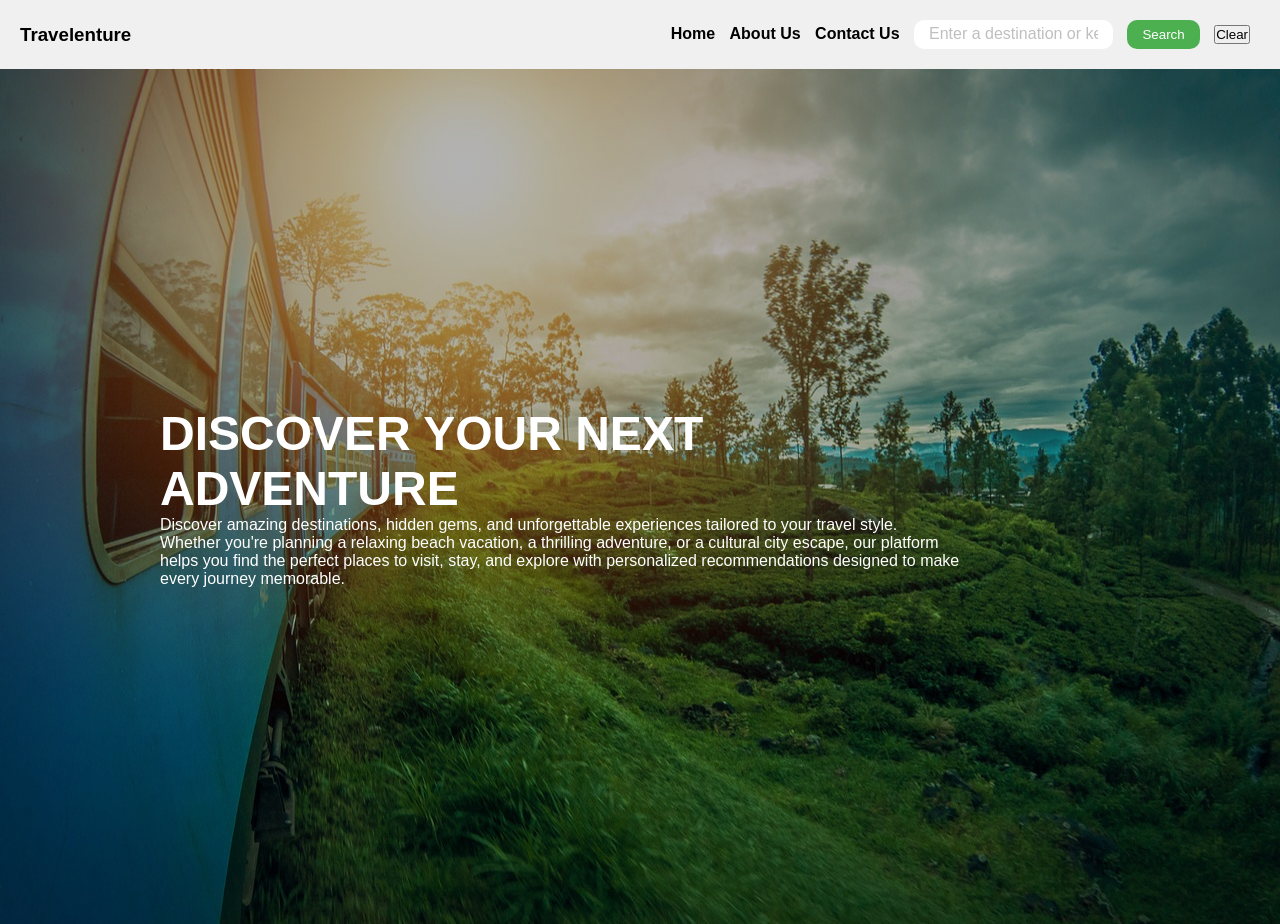
<file: index.html>
<!DOCTYPE html>
<html lang="en">
<head>
    <meta charset="UTF-8">
    <meta name="viewport" content="width=device-width, initial-scale=1.0">
    <title>Travel Recommendation App</title>
    <link rel="stylesheet" href="./travel_recommendation.css">
</head>
<body>
    <nav>
        <a href="./index.html"><h3>Travelenture</h3></a>
        <ul>
            <li><a href="./index.html">Home</a></li>
            <li><a href="./about.html">About Us</a></li>
            <li><a href="./contact.html">Contact Us</a></li>
            <li><input type="text" id="destinationSearch" placeholder="Enter a destination or keyword"></li>
            <li><button id="btn-search">Search</button></li>
            <li><button id="btn-clear">Clear</button></li>
        </ul>
    </nav>
    <div id="hero">
        <div id="content">
            <h1>DISCOVER YOUR NEXT ADVENTURE</h1>
            <p>Discover amazing destinations, hidden gems, and unforgettable experiences tailored to your travel style. Whether you're planning a relaxing beach vacation, a thrilling adventure, or a cultural city escape, our platform helps you find the perfect places to visit, stay, and explore with personalized recommendations designed to make every journey memorable.</p>
        </div>
        <div id="resultDiv">
            
        </div>
    </div>
    <script src="./travel_recommendation.js"></script>
</body>
</html>
</file>
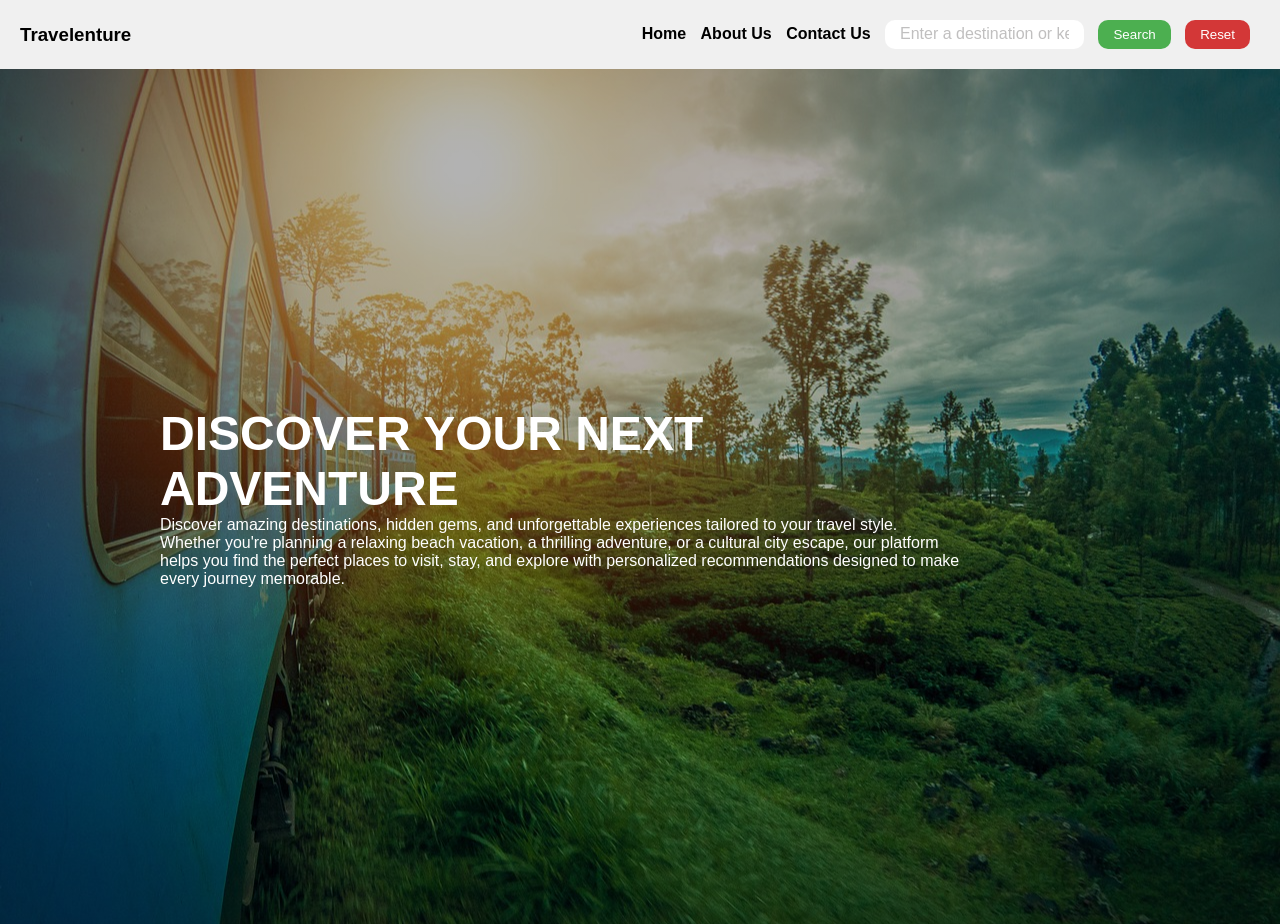
<file: travelRecommendation/index.html>
<!DOCTYPE html>
<html lang="en">
<head>
    <meta charset="UTF-8">
    <meta name="viewport" content="width=device-width, initial-scale=1.0">
    <title>Travel Recommendation App</title>
    <link rel="stylesheet" href="./travel_recommendation.css">
</head>
<body>
    <nav>
        <a href="./index.html"><h3>Travelenture</h3></a>
        <ul>
            <li><a href="./index.html">Home</a></li>
            <li><a href="./about.html">About Us</a></li>
            <li><a href="./contact.html">Contact Us</a></li>
            <li><input type="text" id="destinationSearch" placeholder="Enter a destination or keyword"></li>
            <li><button id="btn-search">Search</button></li>
            <li><button id="btn-reset">Reset</button></li>
        </ul>
    </nav>
    <div id="hero">
        <div id="content">
            <h1>DISCOVER YOUR NEXT ADVENTURE</h1>
            <p>Discover amazing destinations, hidden gems, and unforgettable experiences tailored to your travel style. Whether you're planning a relaxing beach vacation, a thrilling adventure, or a cultural city escape, our platform helps you find the perfect places to visit, stay, and explore with personalized recommendations designed to make every journey memorable.</p>
        </div>
        <div id="resultDiv">
            
        </div>
    </div>
    <script src="./travel_recommendation.js"></script>
</body>
</html>
</file>
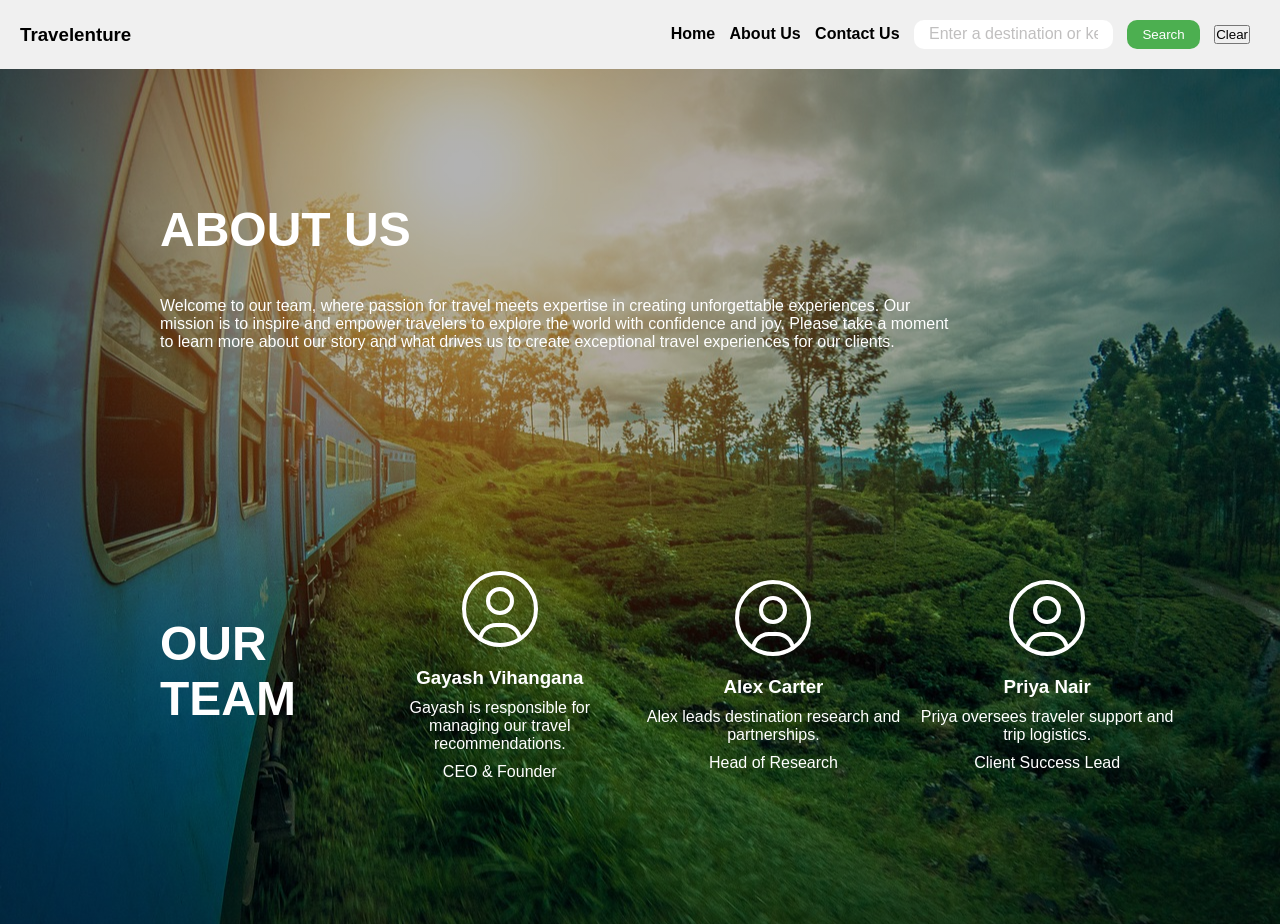
<file: about.html>
<!doctype html>
<html lang="en">
  <head>
    <meta charset="UTF-8" />
    <meta name="viewport" content="width=device-width, initial-scale=1.0" />
    <title>About Us</title>
    <link rel="stylesheet" href="./travel_recommendation.css" />
  </head>
  <body>
    <nav>
      <a href="./index.html"><h3>Travelenture</h3></a>
      <ul>
        <li><a href="./index.html">Home</a></li>
        <li><a href="./about.html">About Us</a></li>
        <li><a href="./contact.html">Contact Us</a></li>
        <li>
          <input
            type="text"
            id="destinationSearch"
            placeholder="Enter a destination or keyword"
          />
        </li>
        <li><button id="btn-search">Search</button></li>
        <li><button id="btn-clear">Clear</button></li>
      </ul>
    </nav>
    <div id="aboutHero">
      <h1>ABOUT US</h1>
      <p>
        Welcome to our team, where passion for travel meets expertise in
        creating unforgettable experiences. Our mission is to inspire and
        empower travelers to explore the world with confidence and joy. Please
        take a moment to learn more about our story and what drives us to create
        exceptional travel experiences for our clients.
      </p>
      <div class="team">
        <h2>OUR TEAM</h2>
        <div class="team-card">
          <svg
            class="w-[48px] h-[48px] text-gray-800 dark:text-white"
            aria-hidden="true"
            xmlns="http://www.w3.org/2000/svg"
            width="24"
            height="24"
            fill="none"
            viewBox="0 0 24 24"
          >
            <path
              stroke="currentColor"
              stroke-linecap="round"
              stroke-linejoin="round"
              stroke-width="1"
              d="M12 21a9 9 0 1 0 0-18 9 9 0 0 0 0 18Zm0 0a8.949 8.949 0 0 0 4.951-1.488A3.987 3.987 0 0 0 13 16h-2a3.987 3.987 0 0 0-3.951 3.512A8.948 8.948 0 0 0 12 21Zm3-11a3 3 0 1 1-6 0 3 3 0 0 1 6 0Z"
            />
          </svg>
          <h3>Gayash Vihangana</h3>
          <p>Gayash is responsible for managing our travel recommendations.</p>
          <span class="position"> CEO & Founder </span>
        </div>
        <div class="team-card">
          <svg
            class="w-[48px] h-[48px] text-gray-800 dark:text-white"
            aria-hidden="true"
            xmlns="http://www.w3.org/2000/svg"
            width="24"
            height="24"
            fill="none"
            viewBox="0 0 24 24"
          >
            <path
              stroke="currentColor"
              stroke-linecap="round"
              stroke-linejoin="round"
              stroke-width="1"
              d="M12 21a9 9 0 1 0 0-18 9 9 0 0 0 0 18Zm0 0a8.949 8.949 0 0 0 4.951-1.488A3.987 3.987 0 0 0 13 16h-2a3.987 3.987 0 0 0-3.951 3.512A8.948 8.948 0 0 0 12 21Zm3-11a3 3 0 1 1-6 0 3 3 0 0 1 6 0Z"
            />
          </svg>
          <h3>Alex Carter</h3>
          <p>Alex leads destination research and partnerships.</p>
          <span class="position"> Head of Research </span>
        </div>
        <div class="team-card">
          <svg
            class="w-[48px] h-[48px] text-gray-800 dark:text-white"
            aria-hidden="true"
            xmlns="http://www.w3.org/2000/svg"
            width="24"
            height="24"
            fill="none"
            viewBox="0 0 24 24"
          >
            <path
              stroke="currentColor"
              stroke-linecap="round"
              stroke-linejoin="round"
              stroke-width="1"
              d="M12 21a9 9 0 1 0 0-18 9 9 0 0 0 0 18Zm0 0a8.949 8.949 0 0 0 4.951-1.488A3.987 3.987 0 0 0 13 16h-2a3.987 3.987 0 0 0-3.951 3.512A8.948 8.948 0 0 0 12 21Zm3-11a3 3 0 1 1-6 0 3 3 0 0 1 6 0Z"
            />
          </svg>
          <h3>Priya Nair</h3>
          <p>Priya oversees traveler support and trip logistics.</p>
          <span class="position"> Client Success Lead </span>
        </div>
        
      </div>
    </div>
  </body>
</html>
</file>
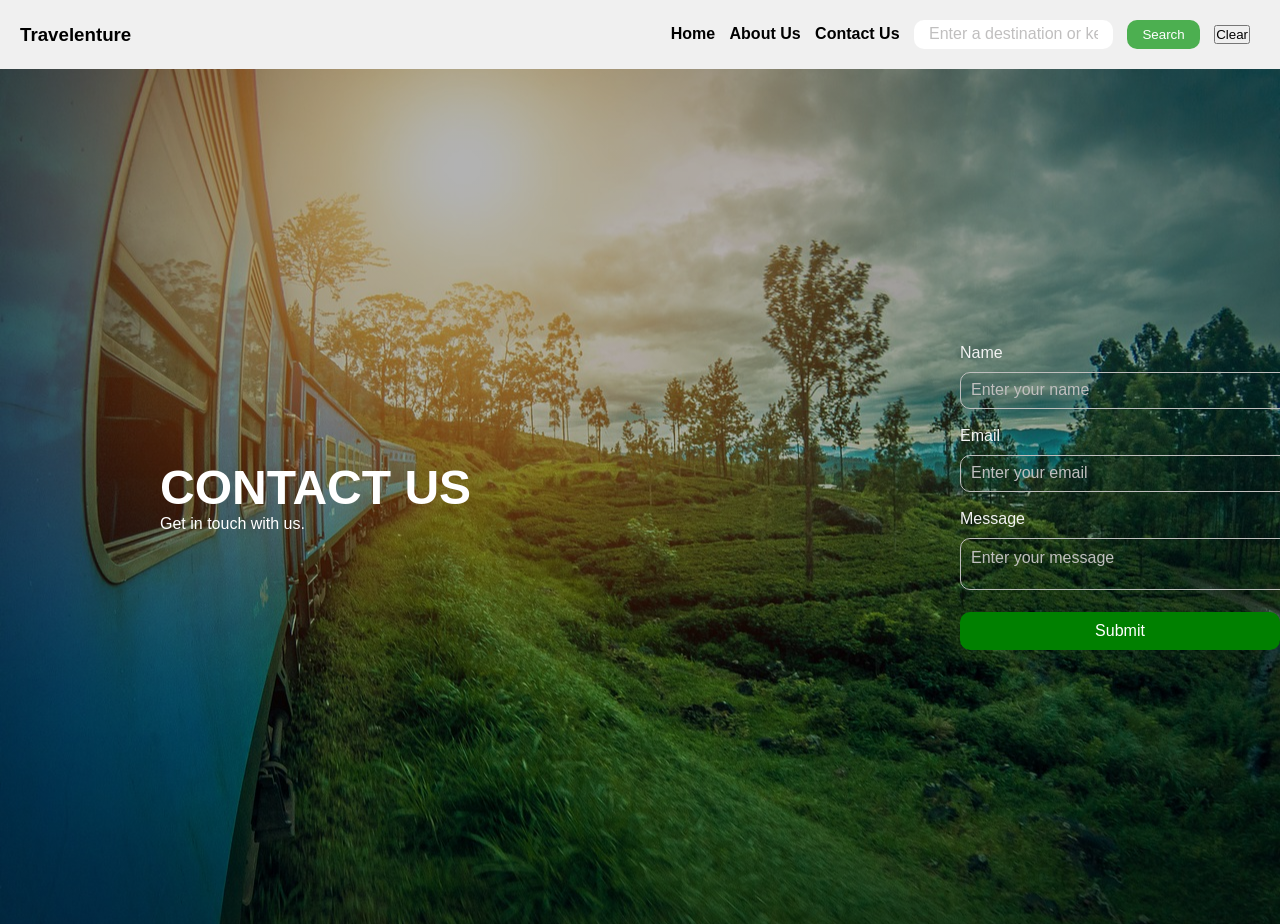
<file: contact.html>
<!DOCTYPE html>
<html lang="en">
<head>
    <meta charset="UTF-8">
    <meta name="viewport" content="width=device-width, initial-scale=1.0">
    <title>Contact Us</title>
    <link rel="stylesheet" href="./travel_recommendation.css">
</head>
<body>
    <nav>
        <a href="./index.html"><h3>Travelenture</h3></a>
        <ul>
            <li><a href="./index.html">Home</a></li>
            <li><a href="./about.html">About Us</a></li>
            <li><a href="./contact.html">Contact Us</a></li>
            <li><input type="text" id="destinationSearch" placeholder="Enter a destination or keyword"></li>
            <li><button id="btn-search">Search</button></li>
            <li><button id="btn-clear">Clear</button></li>
        </ul>
    </nav>
    <div id="contact-hero">
        <div class="contact-container">
            <h1>CONTACT US</h1>
            <p>Get in touch with us.</p>
        </div>
        <div class="form-container">
            <form action="#">
                <label for="name">Name</label><br>
                <input type="text" name="name" id="name" placeholder="Enter your name"><br><br>
                <label for="email">Email</label><br>
                <input type="text" name="email" id="email" placeholder="Enter your email"><br><br>
                <label for="message">Message</label><br>
                <textarea name="message" id="message" placeholder="Enter your message"></textarea><br><br>
                <button type="submit">Submit</button>
            </form>
        </div>
    </div>
</body>
</html>
</file>
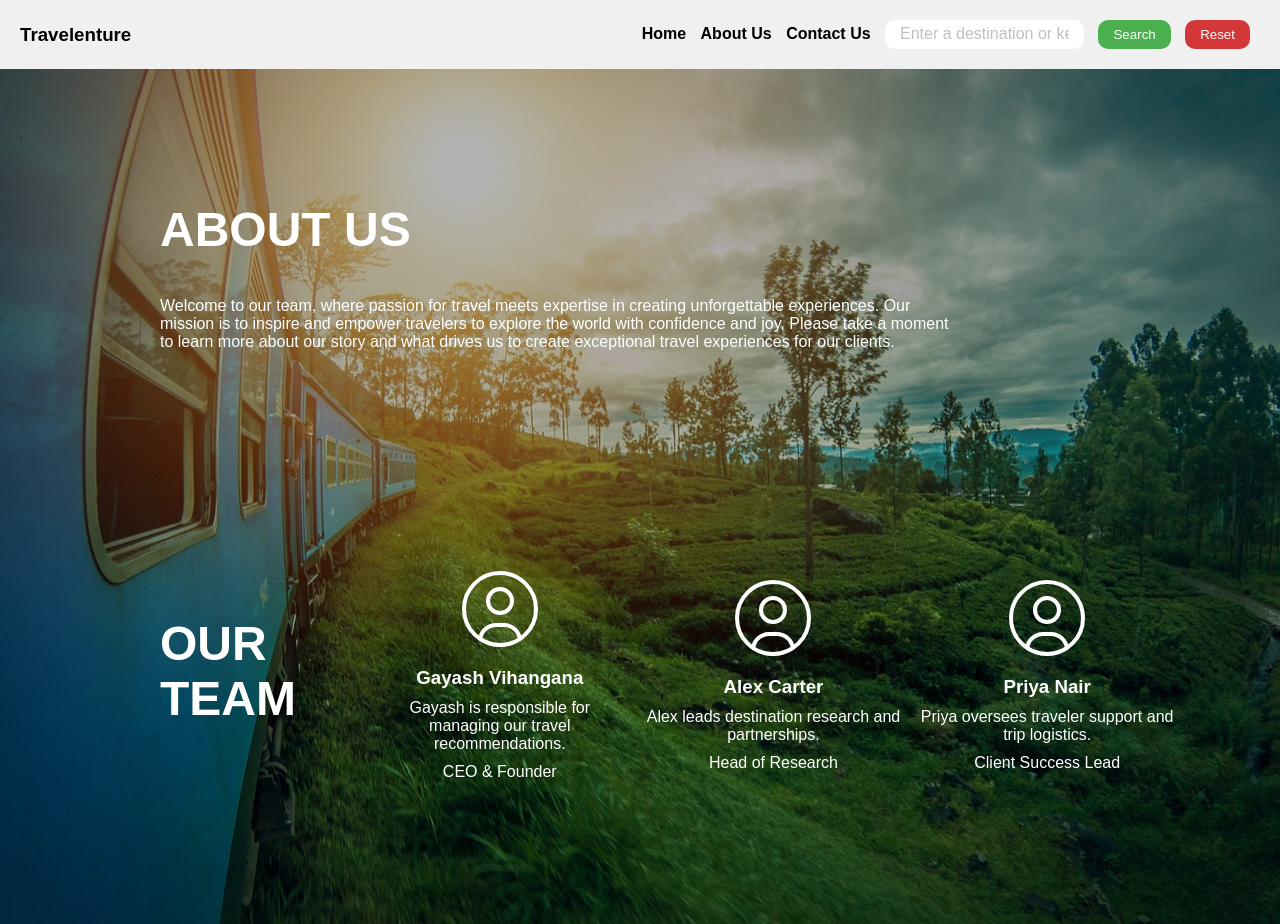
<file: travelRecommendation/about.html>
<!doctype html>
<html lang="en">
  <head>
    <meta charset="UTF-8" />
    <meta name="viewport" content="width=device-width, initial-scale=1.0" />
    <title>About Us</title>
    <link rel="stylesheet" href="./travel_recommendation.css" />
  </head>
  <body>
    <nav>
      <a href="./travel_recommendation.html"><h3>Travelenture</h3></a>
      <ul>
        <li><a href="./travel_recommendation.html">Home</a></li>
        <li><a href="./about.html">About Us</a></li>
        <li><a href="./contact.html">Contact Us</a></li>
        <li>
          <input
            type="text"
            id="destinationSearch"
            placeholder="Enter a destination or keyword"
          />
        </li>
        <li><button id="btn-search">Search</button></li>
        <li><button id="btn-reset">Reset</button></li>
      </ul>
    </nav>
    <div id="aboutHero">
      <h1>ABOUT US</h1>
      <p>
        Welcome to our team, where passion for travel meets expertise in
        creating unforgettable experiences. Our mission is to inspire and
        empower travelers to explore the world with confidence and joy. Please
        take a moment to learn more about our story and what drives us to create
        exceptional travel experiences for our clients.
      </p>
      <div class="team">
        <h2>OUR TEAM</h2>
        <div class="team-card">
          <svg
            class="w-[48px] h-[48px] text-gray-800 dark:text-white"
            aria-hidden="true"
            xmlns="http://www.w3.org/2000/svg"
            width="24"
            height="24"
            fill="none"
            viewBox="0 0 24 24"
          >
            <path
              stroke="currentColor"
              stroke-linecap="round"
              stroke-linejoin="round"
              stroke-width="1"
              d="M12 21a9 9 0 1 0 0-18 9 9 0 0 0 0 18Zm0 0a8.949 8.949 0 0 0 4.951-1.488A3.987 3.987 0 0 0 13 16h-2a3.987 3.987 0 0 0-3.951 3.512A8.948 8.948 0 0 0 12 21Zm3-11a3 3 0 1 1-6 0 3 3 0 0 1 6 0Z"
            />
          </svg>
          <h3>Gayash Vihangana</h3>
          <p>Gayash is responsible for managing our travel recommendations.</p>
          <span class="position"> CEO & Founder </span>
        </div>
        <div class="team-card">
          <svg
            class="w-[48px] h-[48px] text-gray-800 dark:text-white"
            aria-hidden="true"
            xmlns="http://www.w3.org/2000/svg"
            width="24"
            height="24"
            fill="none"
            viewBox="0 0 24 24"
          >
            <path
              stroke="currentColor"
              stroke-linecap="round"
              stroke-linejoin="round"
              stroke-width="1"
              d="M12 21a9 9 0 1 0 0-18 9 9 0 0 0 0 18Zm0 0a8.949 8.949 0 0 0 4.951-1.488A3.987 3.987 0 0 0 13 16h-2a3.987 3.987 0 0 0-3.951 3.512A8.948 8.948 0 0 0 12 21Zm3-11a3 3 0 1 1-6 0 3 3 0 0 1 6 0Z"
            />
          </svg>
          <h3>Alex Carter</h3>
          <p>Alex leads destination research and partnerships.</p>
          <span class="position"> Head of Research </span>
        </div>
        <div class="team-card">
          <svg
            class="w-[48px] h-[48px] text-gray-800 dark:text-white"
            aria-hidden="true"
            xmlns="http://www.w3.org/2000/svg"
            width="24"
            height="24"
            fill="none"
            viewBox="0 0 24 24"
          >
            <path
              stroke="currentColor"
              stroke-linecap="round"
              stroke-linejoin="round"
              stroke-width="1"
              d="M12 21a9 9 0 1 0 0-18 9 9 0 0 0 0 18Zm0 0a8.949 8.949 0 0 0 4.951-1.488A3.987 3.987 0 0 0 13 16h-2a3.987 3.987 0 0 0-3.951 3.512A8.948 8.948 0 0 0 12 21Zm3-11a3 3 0 1 1-6 0 3 3 0 0 1 6 0Z"
            />
          </svg>
          <h3>Priya Nair</h3>
          <p>Priya oversees traveler support and trip logistics.</p>
          <span class="position"> Client Success Lead </span>
        </div>
        
      </div>
    </div>
  </body>
</html>
</file>
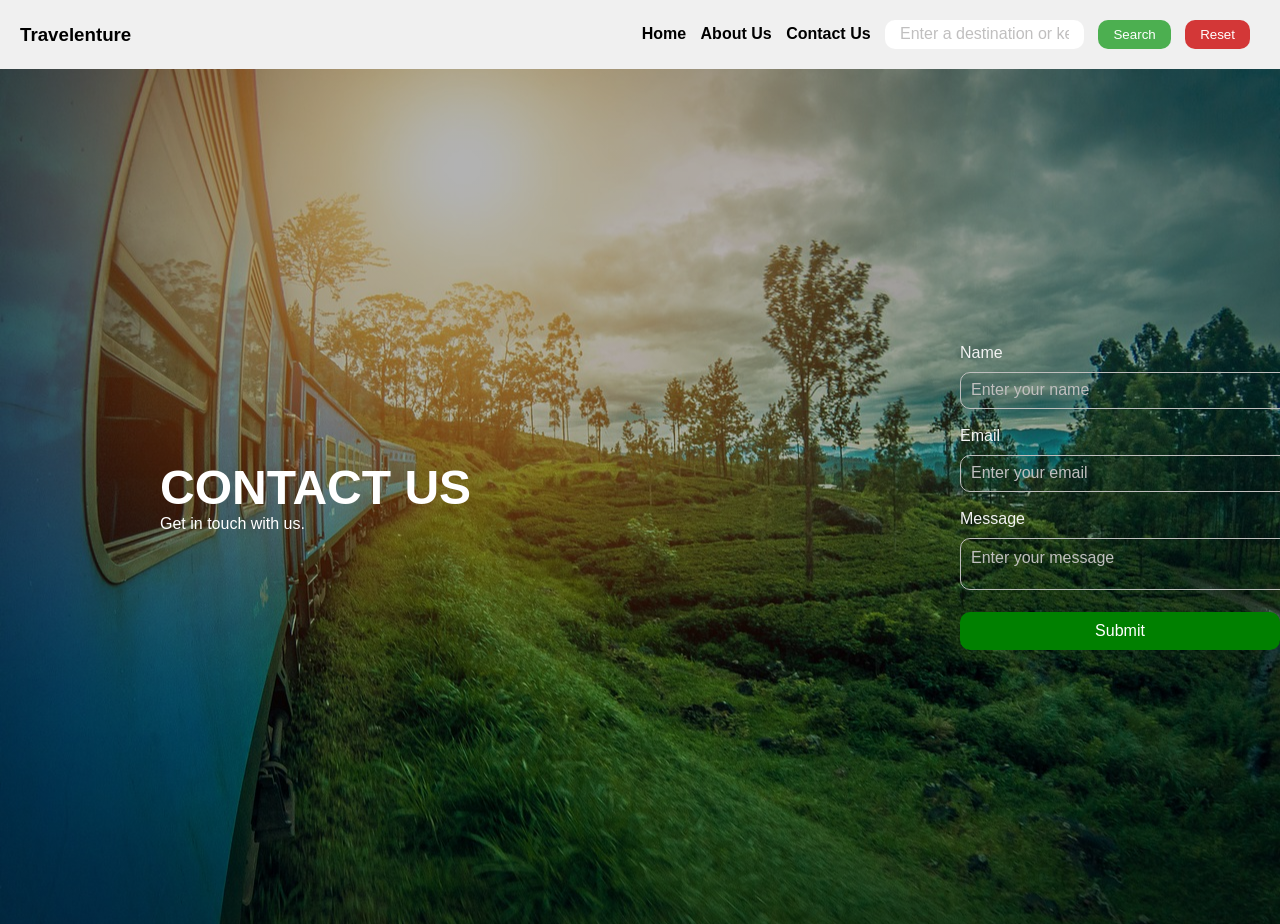
<file: travelRecommendation/contact.html>
<!DOCTYPE html>
<html lang="en">
<head>
    <meta charset="UTF-8">
    <meta name="viewport" content="width=device-width, initial-scale=1.0">
    <title>Contact Us</title>
    <link rel="stylesheet" href="./travel_recommendation.css">
</head>
<body>
    <nav>
        <a href="./travel_recommendation.html"><h3>Travelenture</h3></a>
        <ul>
            <li><a href="./travel_recommendation.html">Home</a></li>
            <li><a href="./about.html">About Us</a></li>
            <li><a href="./contact.html">Contact Us</a></li>
            <li><input type="text" id="destinationSearch" placeholder="Enter a destination or keyword"></li>
            <li><button id="btn-search">Search</button></li>
            <li><button id="btn-reset">Reset</button></li>
        </ul>
    </nav>
    <div id="contact-hero">
        <div class="contact-container">
            <h1>CONTACT US</h1>
            <p>Get in touch with us.</p>
        </div>
        <div class="form-container">
            <form action="#">
                <label for="name">Name</label><br>
                <input type="text" name="name" id="name" placeholder="Enter your name"><br><br>
                <label for="email">Email</label><br>
                <input type="text" name="email" id="email" placeholder="Enter your email"><br><br>
                <label for="message">Message</label><br>
                <textarea name="message" id="message" placeholder="Enter your message"></textarea><br><br>
                <button type="submit">Submit</button>
            </form>
        </div>
    </div>
</body>
</html>
</file>
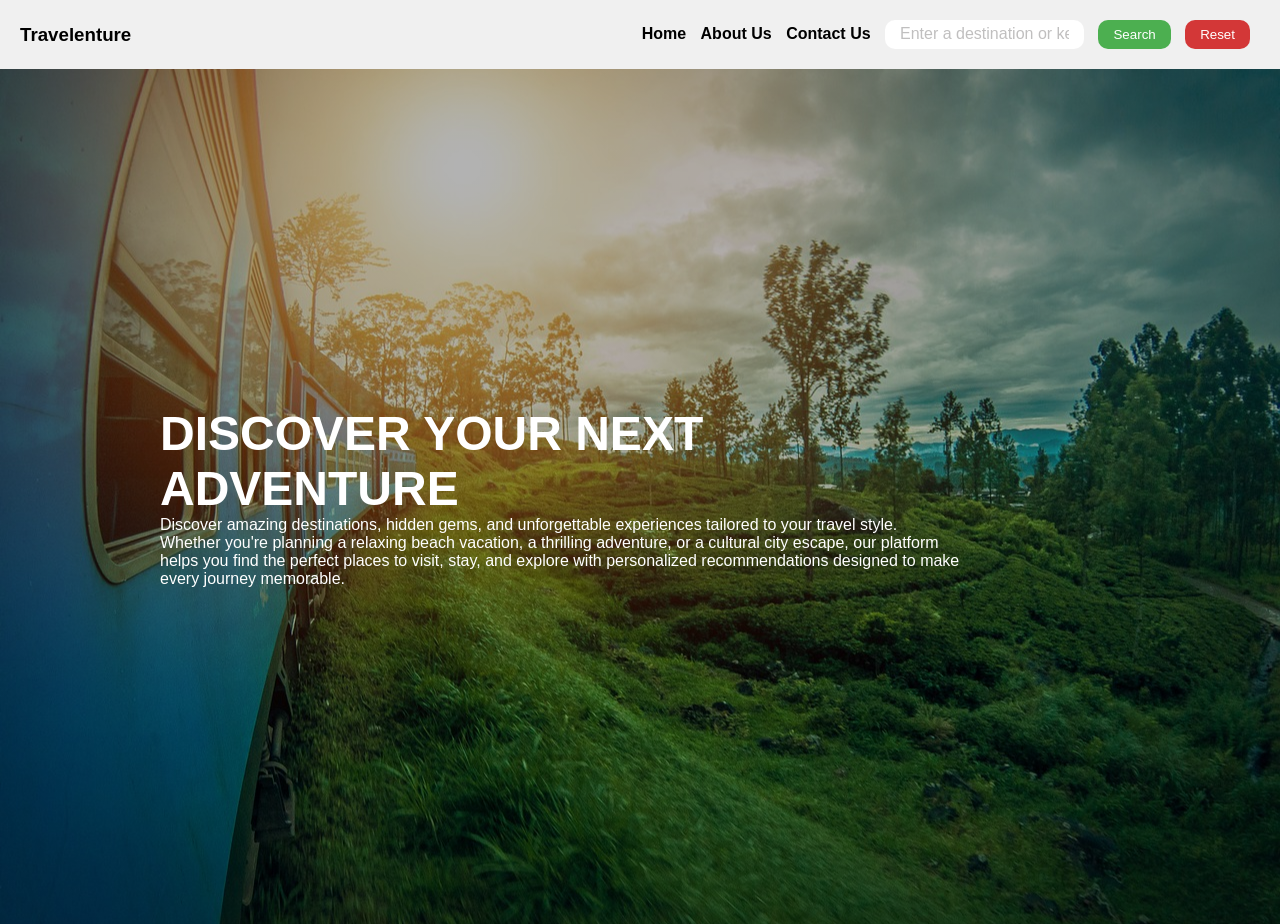
<file: travelRecommendation/travel_recommendation.html>
<!DOCTYPE html>
<html lang="en">
<head>
    <meta charset="UTF-8">
    <meta name="viewport" content="width=device-width, initial-scale=1.0">
    <title>Travel Recommendation App</title>
    <link rel="stylesheet" href="./travel_recommendation.css">
</head>
<body>
    <nav>
        <a href="./travel_recommendation.html"><h3>Travelenture</h3></a>
        <ul>
            <li><a href="./travel_recommendation.html">Home</a></li>
            <li><a href="./about.html">About Us</a></li>
            <li><a href="./contact.html">Contact Us</a></li>
            <li><input type="text" id="destinationSearch" placeholder="Enter a destination or keyword"></li>
            <li><button id="btn-search">Search</button></li>
            <li><button id="btn-reset">Reset</button></li>
        </ul>
    </nav>
    <div id="hero">
        <div id="content">
            <h1>DISCOVER YOUR NEXT ADVENTURE</h1>
            <p>Discover amazing destinations, hidden gems, and unforgettable experiences tailored to your travel style. Whether you're planning a relaxing beach vacation, a thrilling adventure, or a cultural city escape, our platform helps you find the perfect places to visit, stay, and explore with personalized recommendations designed to make every journey memorable.</p>
        </div>
        <div id="resultDiv">
            
        </div>
    </div>
    <script src="./travel_recommendation.js"></script>
</body>
</html>
</file>
<file: travel_recommendation.css>
* {
  padding: 0;
  margin: 0;
  font-family: "Segoe UI", Tahoma, Geneva, Verdana, sans-serif;
}

nav {
  background-color: #f0f0f0;
  padding: 20px;
  margin: 0;
  display: flex;
  justify-content: space-between;
  align-items: center;
}

nav a {
  text-decoration: none;
  color: black;
  font-weight: bold;
}

nav ul {
  list-style-type: none;
}

nav ul li {
  display: inline;
  margin-right: 10px;
}

#destinationSearch {
  padding: 7px 15px;
  border-radius: 10px;
  border: none;
}

#btn-search {
  padding: 7px 15px;
  background-color: #4caf50;
  color: white;
  border: none;
  cursor: pointer;
  border-radius: 10px;
}

#btn-reset {
  padding: 7px 15px;
  background-color: rgb(211, 55, 55);
  color: white;
  border: none;
  cursor: pointer;
  border-radius: 10px;
}

#hero {
  background-image:
    linear-gradient(rgba(0, 0, 0, 0.3), rgba(0, 0, 0, 0.3)), url("./bgimg.jpg");
  background-size: cover;
  background-repeat: no-repeat;
  background-position: center;
  width: 100%;
  height: 95vh;
  display: flex;
  align-items: center;
  justify-content: space-between;
  color: white;
}

#resultDiv {
  padding-right: 20rem;
  display: flex;
  flex-direction: column;
  align-items: center;
  justify-content: space-evenly;
  gap: 10px;
}

#resultDiv div {
  display: flex;
  align-items: center;
  flex-direction: column;
  justify-content: center;
  background-color: white;
  border-radius: 10px;
  padding: 30px 10px;
  max-width: 25rem;
  color: black;
}

#resultDiv div img {
  width: 20rem;
  height: 20rem;
  border-radius: 10px;
  padding: 10px;
}

#resultDiv div p {
  text-align: center;
}

#aboutHero {
  background-image:
    linear-gradient(rgba(0, 0, 0, 0.3), rgba(0, 0, 0, 0.3)), url("./bgimg.jpg");
  background-size: cover;
  background-repeat: no-repeat;
  background-position: center;
  width: 100%;
  height: 95vh;
  display: flex;
  flex-direction: column;
  gap: 40px;
  align-items: flex-start;
  justify-content: center;
  color: white;
}

#aboutHero > h1 {
    font-size: 3rem;
    width: 50rem;
    padding-left: 10rem;
}

#aboutHero > p {
    width: 50rem;
    padding-left: 10rem;
}

#content > h1 {
    font-size: 3rem;
    width: 50rem;
    padding-left: 10rem;
}

#content > p {
    width: 50rem;
    padding-left: 10rem;
}

.team {
    display: flex;
    align-items: center;
    justify-content: space-between;
    padding-left: 10rem;
    padding-right: 20rem;
    /* background-color: aquamarine; */
    width: 80vw;
    padding-top: 10rem;
}

.team > h2 {
    font-size: 3rem;
}

.team-card {
    display: flex;
    flex-direction: column;
    justify-content: center;
    align-items: center;
    gap: 10px;
    padding: 10px;
    margin: 0;
    /* background-color: bisque; */
    width: 20rem;
}

.team-card > svg {
    width: 6rem;
    height: 6rem;
}

.team-card > h3 {
    text-align: center;
}

.team-card > p {
    text-align: center;
    max-width: 100em;
    padding: 0;
    margin: 0;
}

#contact-hero {
  background-image:
    linear-gradient(rgba(0, 0, 0, 0.3), rgba(0, 0, 0, 0.3)), url("./bgimg.jpg");
  background-size: cover;
  background-repeat: no-repeat;
  background-position: center;
  width: 100%;
  height: 95vh;
  display: flex;
  align-items: center;
  justify-content: space-evenly;
  color: white;
}

.contact-container > h1 {
    font-size: 3rem;
    width: 50rem;
    padding-left: 10rem;
}

.contact-container > p {
    width: 50rem;
    padding-left: 10rem;
}

.form-container {
    display: block;
    gap: 10px;
}

.form-container label {
    color: #f2f2f2;
    font-size: 1rem;
}

.form-container input, textarea {
    width: 20rem;
    border: 1px solid #c0bfbf;
    margin-top: 10px;
    border-radius: 10px;
    padding: 10px;
    background: none;
    color: #c0bfbf;
}

::placeholder {
    color: #c0bfbf;
    font-size: 1rem;
}

.form-container button {
    width: 20rem;
    margin: 0;
    padding: 10px;
    border: none;
    border-radius: 10px;
    background-color: green;
    color: white;
    font-size: 1rem;
}
</file>
<file: travelRecommendation/travel_recommendation.css>
* {
  padding: 0;
  margin: 0;
  font-family: "Segoe UI", Tahoma, Geneva, Verdana, sans-serif;
}

nav {
  background-color: #f0f0f0;
  padding: 20px;
  margin: 0;
  display: flex;
  justify-content: space-between;
  align-items: center;
}

nav a {
  text-decoration: none;
  color: black;
  font-weight: bold;
}

nav ul {
  list-style-type: none;
}

nav ul li {
  display: inline;
  margin-right: 10px;
}

#destinationSearch {
  padding: 7px 15px;
  border-radius: 10px;
  border: none;
}

#btn-search {
  padding: 7px 15px;
  background-color: #4caf50;
  color: white;
  border: none;
  cursor: pointer;
  border-radius: 10px;
}

#btn-reset {
  padding: 7px 15px;
  background-color: rgb(211, 55, 55);
  color: white;
  border: none;
  cursor: pointer;
  border-radius: 10px;
}

#hero {
  background-image:
    linear-gradient(rgba(0, 0, 0, 0.3), rgba(0, 0, 0, 0.3)), url("./bgimg.jpg");
  background-size: cover;
  background-repeat: no-repeat;
  background-position: center;
  width: 100%;
  height: 95vh;
  display: flex;
  align-items: center;
  justify-content: space-between;
  color: white;
}

#resultDiv {
  padding-right: 20rem;
  display: flex;
  flex-direction: column;
  align-items: center;
  justify-content: space-evenly;
  gap: 10px;
}

#resultDiv div {
  display: flex;
  align-items: center;
  flex-direction: column;
  justify-content: center;
  background-color: white;
  border-radius: 10px;
  padding: 30px 10px;
  max-width: 25rem;
  color: black;
}

#resultDiv div img {
  width: 20rem;
  height: 20rem;
  border-radius: 10px;
  padding: 10px;
}

#resultDiv div p {
  text-align: center;
}

#aboutHero {
  background-image:
    linear-gradient(rgba(0, 0, 0, 0.3), rgba(0, 0, 0, 0.3)), url("./bgimg.jpg");
  background-size: cover;
  background-repeat: no-repeat;
  background-position: center;
  width: 100%;
  height: 95vh;
  display: flex;
  flex-direction: column;
  gap: 40px;
  align-items: flex-start;
  justify-content: center;
  color: white;
}

#aboutHero > h1 {
    font-size: 3rem;
    width: 50rem;
    padding-left: 10rem;
}

#aboutHero > p {
    width: 50rem;
    padding-left: 10rem;
}

#content > h1 {
    font-size: 3rem;
    width: 50rem;
    padding-left: 10rem;
}

#content > p {
    width: 50rem;
    padding-left: 10rem;
}

.team {
    display: flex;
    align-items: center;
    justify-content: space-between;
    padding-left: 10rem;
    padding-right: 20rem;
    /* background-color: aquamarine; */
    width: 80vw;
    padding-top: 10rem;
}

.team > h2 {
    font-size: 3rem;
}

.team-card {
    display: flex;
    flex-direction: column;
    justify-content: center;
    align-items: center;
    gap: 10px;
    padding: 10px;
    margin: 0;
    /* background-color: bisque; */
    width: 20rem;
}

.team-card > svg {
    width: 6rem;
    height: 6rem;
}

.team-card > h3 {
    text-align: center;
}

.team-card > p {
    text-align: center;
    max-width: 100em;
    padding: 0;
    margin: 0;
}

#contact-hero {
  background-image:
    linear-gradient(rgba(0, 0, 0, 0.3), rgba(0, 0, 0, 0.3)), url("./bgimg.jpg");
  background-size: cover;
  background-repeat: no-repeat;
  background-position: center;
  width: 100%;
  height: 95vh;
  display: flex;
  align-items: center;
  justify-content: space-evenly;
  color: white;
}

.contact-container > h1 {
    font-size: 3rem;
    width: 50rem;
    padding-left: 10rem;
}

.contact-container > p {
    width: 50rem;
    padding-left: 10rem;
}

.form-container {
    display: block;
    gap: 10px;
}

.form-container label {
    color: #f2f2f2;
    font-size: 1rem;
}

.form-container input, textarea {
    width: 20rem;
    border: 1px solid #c0bfbf;
    margin-top: 10px;
    border-radius: 10px;
    padding: 10px;
    background: none;
    color: #c0bfbf;
}

::placeholder {
    color: #c0bfbf;
    font-size: 1rem;
}

.form-container button {
    width: 20rem;
    margin: 0;
    padding: 10px;
    border: none;
    border-radius: 10px;
    background-color: green;
    color: white;
    font-size: 1rem;
}
</file>
